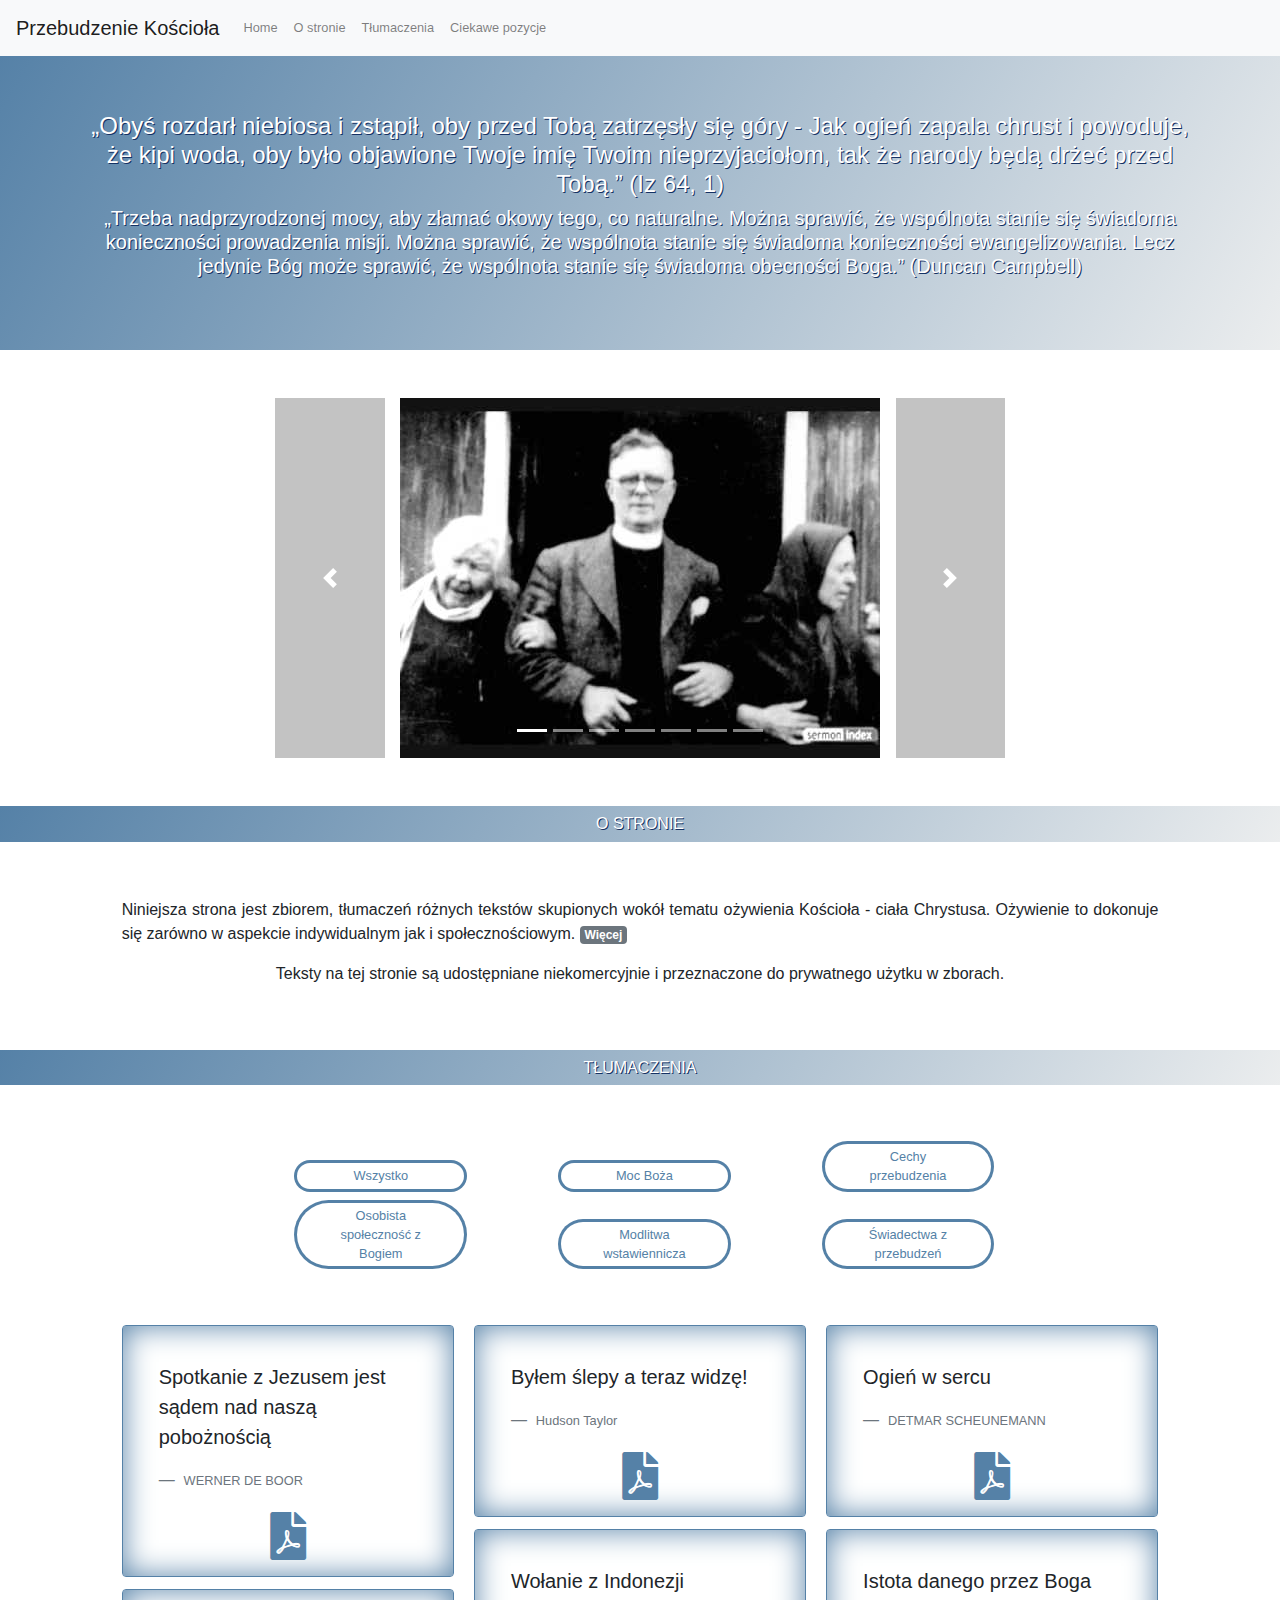
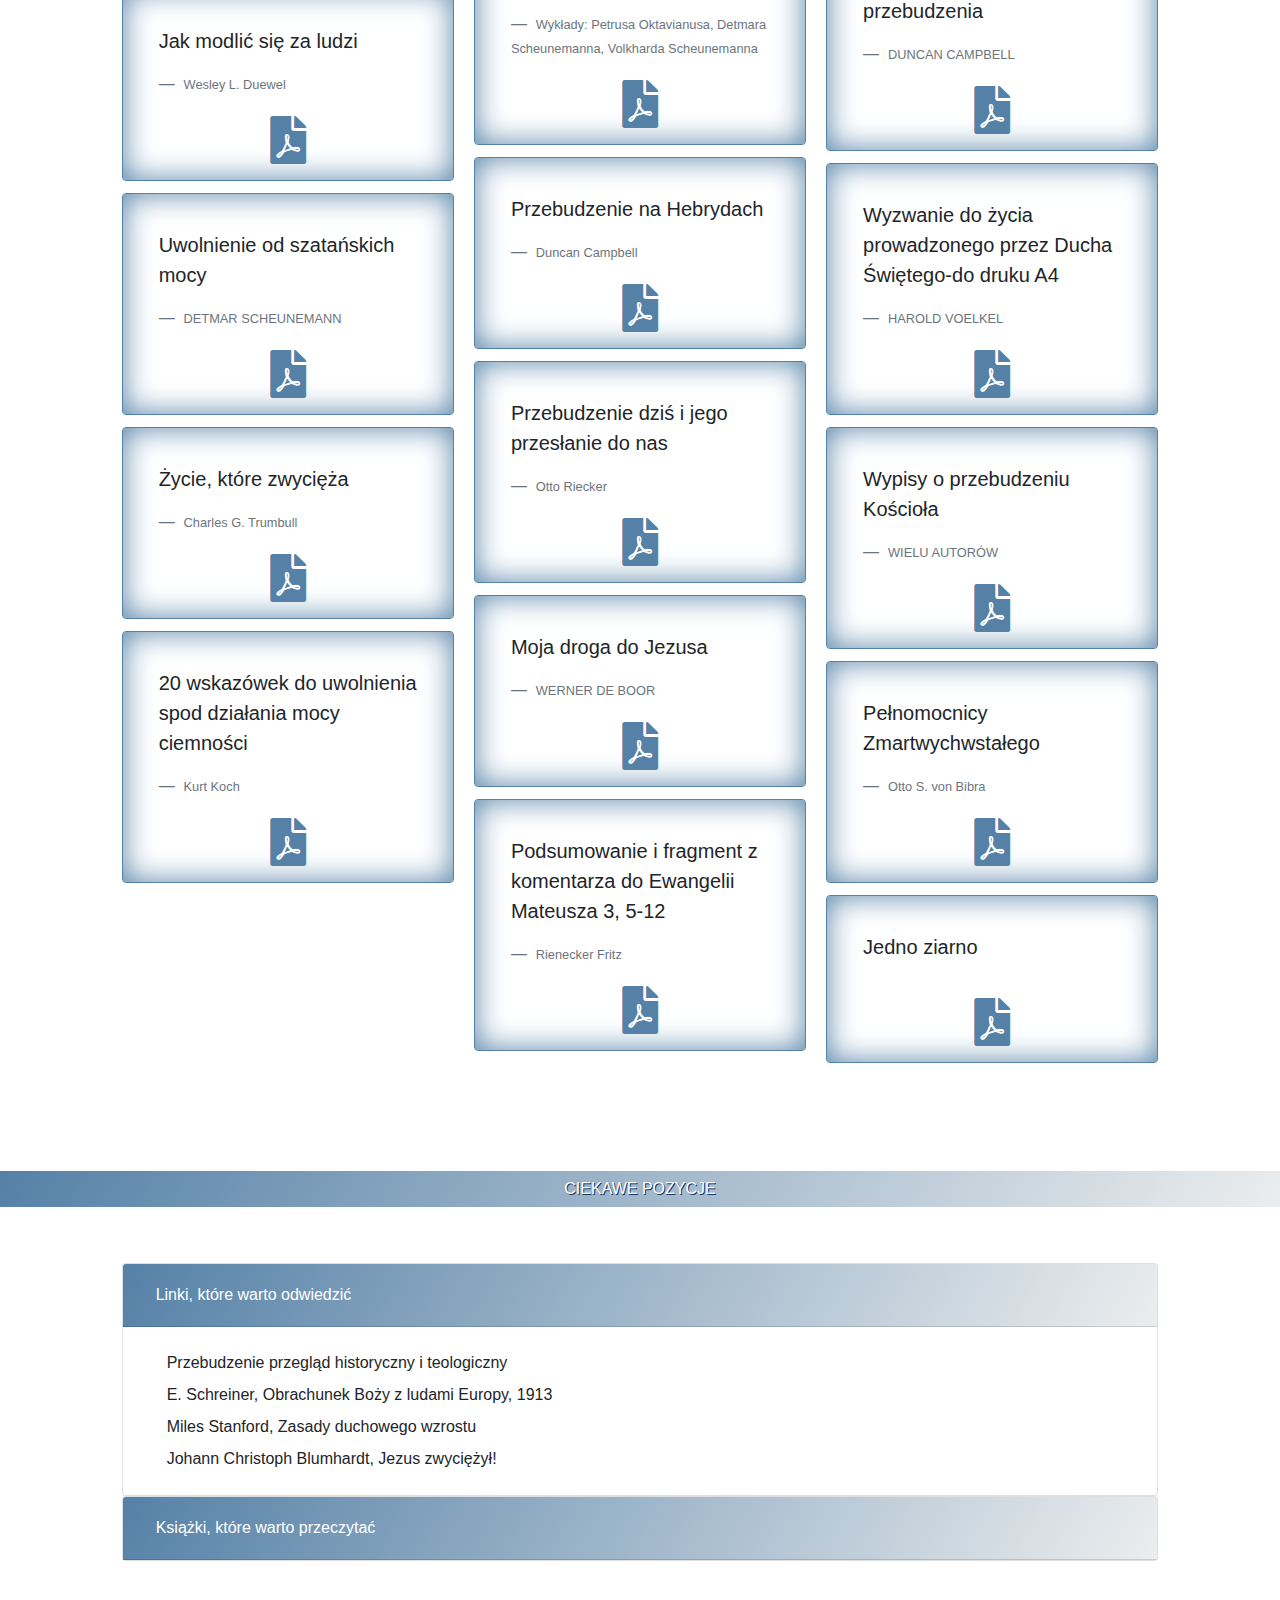
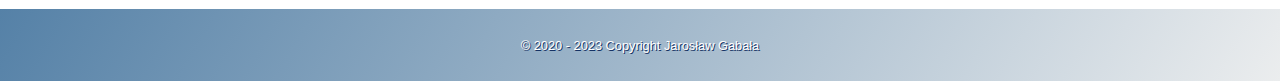
<file: index.html>
<!doctype html>
<html lang="en">
<head>
    <!-- Required meta tags -->
    <meta charset="utf-8">
    <meta name="viewport" content="width=device-width, initial-scale=1, shrink-to-fit=no">
    <meta http-equiv="content-language" content="en"/>
    <meta name="description" content="Przebudzenie kościoła w Biblii. Jak mieć relację z Jezusem. Bóg Biblii. Nawrócenie do Boga. Spotkanie z Bogiem. Moc Boża. Modlitwa wstawiennicza.
    Warunki przebudzenia. Osobista społeczność z Bogiem. Świadectwa z przebudzeń. ">
    <meta name="google-site-verification" content="3r37GVCwuezwdDrTTE8zTgniy9x7dvSeLUXD7X51lu4" />
    <meta property="og:type" content="website">
    <meta property="og:title" content="Przebudzenie kościoła">
    <meta property="og:site_name" content="Przebudzenie kościoła">
    <meta property="og:description" content="Przebudzenie kościoła w Biblii.">
    <!-- Google Tag Manager -->
    <script>(function(w,d,s,l,i){w[l]=w[l]||[];w[l].push({'gtm.start':
            new Date().getTime(),event:'gtm.js'});var f=d.getElementsByTagName(s)[0],
        j=d.createElement(s),dl=l!='dataLayer'?'&l='+l:'';j.async=true;j.src=
        'https://www.googletagmanager.com/gtm.js?id='+i+dl;f.parentNode.insertBefore(j,f);
    })(window,document,'script','dataLayer','GTM-K2HFX26');</script>
    <!-- End Google Tag Manager -->

    <!-- Bootstrap CSS -->
    <link rel="stylesheet" href="https://stackpath.bootstrapcdn.com/bootstrap/4.3.1/css/bootstrap.min.css"
          integrity="sha384-ggOyR0iXCbMQv3Xipma34MD+dH/1fQ784/j6cY/iJTQUOhcWr7x9JvoRxT2MZw1T" crossorigin="anonymous">
    <link href="https://fonts.googleapis.com/css?family=Open+Sans:400,400i,800&display=swap" rel="stylesheet">
    <link rel="stylesheet" href="https://cdnjs.cloudflare.com/ajax/libs/font-awesome/5.9.0/css/all.css">
    <link rel="stylesheet" href="style.css">
    <title>Przebudzenie kościoła w Biblii, Moc Boża, Modlitwa wstawiennicza, Warunki przebudzenia, Świadectwa z przebudzeń. </title>
</head>
<body>
<!-- Google Tag Manager (noscript) -->
<noscript><iframe src="https://www.googletagmanager.com/ns.html?id=GTM-K2HFX26"
                  height="0" width="0" style="display:none;visibility:hidden"></iframe></noscript>
<!-- End Google Tag Manager (noscript) -->
<nav class="navbar navbar-expand-lg navbar-light bg-light fixed-top">
    <a class="navbar-brand" href="#">Przebudzenie Kościoła</a>
    <button class="navbar-toggler" type="button" data-toggle="collapse" data-target="#navbarSupportedContent"
            aria-controls="navbarSupportedContent" aria-expanded="false" aria-label="Toggle navigation">
        <span class="navbar-toggler-icon"></span>
    </button>
    <div class="collapse navbar-collapse" id="navbarSupportedContent">
        <ul class="navbar-nav mr-auto">
            <li class="nav-item li">
                <a class="nav-link" href="#home">Home </a>
            </li>
            <li class="nav-item li">
                <a class="nav-link" href="#author">O stronie</a>
            </li>
            <li class="nav-item li">
                <a class="nav-link" href="#translate">Tłumaczenia</a>
            </li>
            <li class="nav-item li">
                <a class="nav-link" href="#links">Ciekawe pozycje</a>
            </li>
        </ul>
    </div>
</nav>
<header id="home" class="pt-5">
    <div class="jumbotron jumbotron-fluid bg ">
        <div class="container text-center color">
            <h4 class="display-5 ">„Obyś rozdarł niebiosa i zstąpił, oby przed Tobą zatrzęsły się góry - Jak ogień
                zapala chrust i powoduje, że kipi woda, oby było objawione Twoje imię Twoim nieprzyjaciołom, tak że
                narody będą drżeć przed Tobą.” (Iz 64, 1)</h4>
            <h5 class="display-5  "> „Trzeba nadprzyrodzonej mocy, aby złamać okowy tego, co naturalne. Można sprawić,
                że wspólnota stanie się świadoma konieczności prowadzenia misji. Można sprawić, że wspólnota stanie się
                świadoma konieczności ewangelizowania. Lecz jedynie Bóg może sprawić, że wspólnota stanie się świadoma
                obecności Boga.” (Duncan Campbell)</h5>
        </div>
    </div>
    <!--div class="jumbotron">
        <p class="text-center lead">Ta strona będzie rozbudowywana</p>
    </div-->
    <div class="container pl-0 pr-0 ">
        <div class="row mr-0 ml-0 mt-5">
            <div class="col-8 offset-2">
                <div id="carouselExampleIndicators" class="carousel slide" data-ride="carousel">
                    <ol class="carousel-indicators">
                        <li data-target="#carouselExampleIndicators" data-slide-to="0" class="active"></li>
                        <li data-target="#carouselExampleIndicators" data-slide-to="1"></li>
                        <li data-target="#carouselExampleIndicators" data-slide-to="2"></li>
                        <li data-target="#carouselExampleIndicators" data-slide-to="3"></li>
                        <li data-target="#carouselExampleIndicators" data-slide-to="4"></li>
                        <li data-target="#carouselExampleIndicators" data-slide-to="5"></li>
                        <li data-target="#carouselExampleIndicators" data-slide-to="6"></li>
                    </ol>
                    <div class="carousel-inner">
                        <div class="carousel-item active">
                            <img src="images/img0.jpg" class=" img-fluid d-block w-80" alt="Duncan Campbell">
                        </div>
                        <div class="carousel-item ">
                            <img src="images/img1.jpg" class=" img-fluid d-block w-80" alt="...">
                        </div>
                        <div class="carousel-item">
                            <img src="images/img2.jpg" class=" img-fluid d-block w-80" alt="...">
                        </div>
                        <div class="carousel-item">
                            <img src="images/img3.jpg" class=" img-fluid d-block w-80" alt="...">
                        </div>
                        <div class="carousel-item">
                            <img src="images/img4.jpg" class=" img-fluid d-block w-80" alt="Wesley">
                        </div>
                        <div class="carousel-item">
                            <img src="images/img5.jpg" class="img-fluid d-block w-80" alt="Evan Roberts">
                        </div>
                        <div class="carousel-item">
                            <img src="images/img6.jpg" class="img-fluid d-block w-80" alt="...">
                        </div>
                    </div>
                    <a class="carousel-control-prev" href="#carouselExampleIndicators" role="button" data-slide="prev">
                        <span class="carousel-control-prev-icon" aria-hidden="true"></span>
                        <span class="sr-only">Previous</span>
                    </a>
                    <a class="carousel-control-next" href="#carouselExampleIndicators" role="button" data-slide="next">
                        <span class="carousel-control-next-icon" aria-hidden="true"></span>
                        <span class="sr-only">Next</span>
                    </a>
                </div>
            </div>
        </div>
    </div>
</header>
<main class="container-fluid">
    <article class="row pt-5" id="author">
        <h6 class="text-uppercase text-center text-muter w-100 bg-gradient color pt-2 pb-2 ">O stronie</h6>
        <div class="col-10 offset-1">
            <p class="text-justify pt-5"><span>
                Niniejsza strona jest zbiorem, tłumaczeń różnych tekstów skupionych wokół tematu ożywienia Kościoła - ciała Chrystusa. Ożywienie to dokonuje się
                zarówno w aspekcie indywidualnym jak i społecznościowym. </span> <span
                    class="badge badge-secondary more"> Więcej </span><span class="full-text">
                Tłumacz sięgał do bogatej spuścizny pisarskiej świadków przebudzeń Kościoła na przestrzeni ostatnich ponad 100 lat jego historii.
                Zamieszczone na stronie teksty przeznaczone są dla zainteresowanych Sióstr i Braci w Kościele Pana Jezusa, który posługuje się językiem polskim.
                <br><br>
                    Ożywienie Kościoła jest Bożym suwerennym działaniem. Odnosi się do tych, którzy winni mieć życie w obfitości, lecz śpią i są niemal martwi.
                    Ożywienie, przebudzenie Ludu Bożego obejmuje różne płaszczyzny; dziecko Boże słyszy wezwanie do pogłębienia społeczności z Panem Kościoła
                    w swoim życiu indywidualnym, a przez to poruszona zostaje jego rodzina, potem obecność Pana ogarnia zbiorowość Kościoła, by przez nią w
                    końcu oddziaływać także na ludzi niezbawionych w społeczeństwie przyczyniając się do zbawienia wielu.
                    <br><br>
                    „A ty, dziecię, prorokiem Najwyższego nazwane będziesz, bo poprzedzać będziesz Pana, aby przygotować drogi jego,
                    Aby dać ludowi jego poznanie zbawienia przez odpuszczenie grzechów ich,
                    Przez wielkie zmiłowanie Boga naszego, dzięki któremu nawiedzi nas światłość z wysokości,
                    By objawić się tym, którzy są w ciemności i siedzą w mrokach śmierci, aby skierować nogi nasze na drogę pokoju.” (Łuk 1, 76-79)
                    <br><br>
                    Modlę się do Pana, dla którego żadna rzecz nie jest niemożliwa, aby lektura zamieszczonych na tej stronie tekstów przyczyniła
                    się do Jego uwielbienia w Kościele i w Chrystusie Jezusie! Jarosław Gabała
                    <br><br>
                     „Czy nie ożywisz nas znowu, aby lud Twój… lud Twój… rozradował się w Tobie?” (Ps 85, 7)<span
                    class="font-italic">
                    Te słowa psalmisty wyrażają dzisiejszy
                    płacz serc wielu drogich dzieci Bożych. Bez wątpienia w niejednym miejscu wzrasta dziś przekonanie, że dopóki nie nadejdzie przebudzenie,
                    to znaczy przebudzenie dane przez Boga, pozycję zdobywać będą inne siły, które zamierzają przeciwstawić się każdej znanej chrześcijańskiej zasadzie.
                    W rzeczy samej, spostrzegawcze oko może już dostrzec cienie padające na cały świat, który dojrzewa szybko albo do pokuty albo na sąd.
                    Wraz z tym przekonaniem wydaje się wzrastać również głód objawienia przez Boga swojej mocy.
                    I głód ten jest tak wielki, a tęsknota tak głęboka, że wołanie proroka Starego Testamentu często słyszane jest z ust dzieci Bożych. (Duncan Campbell)
                </span>
                <p class="text-center">Teksty na tej stronie są udostępniane niekomercyjnie i przeznaczone do prywatnego użytku w zborach.</p>
                </span> <span class="badge badge-secondary less"> Mniej </span>
            </p>
        </div>
    </article>
    <article class="row pt-5 pb-5" id="translate">
        <h6 class="text-uppercase text-center text-muter w-100 bg-gradient color pt-2 pb-2">tłumaczenia</h6>

        <div class="col-md-10 offset-md-1 ">
            <div class="buttons mt-5 mb-5" id="buttons">
                <button class="button filter-button col-10 offset-1 offset-sm-2 offset-lg-2 col-sm-3  col-lg-2 mb-2"
                        data-filter="all" id="all">Wszystko
                </button>
                <button class="button filter-button col-10 offset-1 offset-sm-2 offset-lg-1 col-sm-3  col-lg-2 mb-2"
                        data-filter="power"
                        id="power">Moc Boża
                </button>
                <button class="button filter-button col-10 offset-1 offset-sm-2 offset-lg-1 col-sm-3  col-lg-2 mb-2"
                        data-filter="conditions"
                        id="conditions">Cechy przebudzenia
                </button>
                <button class="button filter-button col-10 offset-1 offset-sm-2 offset-lg-2 col-sm-3  col-lg-2 mb-2"
                        data-filter="community" id="community">Osobista społeczność z Bogiem
                </button>
                <button class="button filter-button col-10 offset-1 offset-sm-2 offset-lg-1 col-sm-3  col-lg-2 mb-2"
                        data-filter="prayer"
                        id="prayer">Modlitwa wstawiennicza
                </button>
                <button class="button filter-button col-10 offset-1 offset-sm-2 offset-lg-1 col-sm-3 col-lg-2 mb-2"
                        data-filter="testimony"
                        id="testimony">Świadectwa z przebudzeń
                </button>

            </div>
            <div class="card-columns ">
                <div class="card p-3  filter community">
                    <blockquote class="blockquote mb-0 card-body">
                        <p>Spotkanie z Jezusem jest sądem nad naszą pobożnością</p>
                        <footer class="blockquote-footer">
                            <small class="text-muted">
                                WERNER DE BOOR
                            </small>
                        </footer>
                    </blockquote>
                    <a href="translations/DE%20BOOR%20WERNER%20Spotkanie%20z%20Jezusem%20jest%20sądem%20nad%20naszą%20pobożnością.pdf"
                       target="_blank"><i class="fas fa-file-pdf icon"></i></a>
                </div>
                <div class="card p-3  filter prayer">
                    <blockquote class="blockquote mb-0 card-body">
                        <p>Jak modlić się za ludzi</p>
                        <footer class="blockquote-footer">
                            <small class="text-muted">
                                Wesley L. Duewel
                            </small>
                        </footer>
                    </blockquote>
                    <a href="translations/DUEWEL%20WESLEY%20Jak%20modlic%20się%20za%20ludzi.pdf" target="_blank"><i
                            class="fas fa-file-pdf icon"></i></a>
                </div>
                <div class="card p-3  filter power">
                    <blockquote class="blockquote mb-0 card-body">
                        <p>Uwolnienie od szatańskich mocy</p>
                        <footer class="blockquote-footer">
                            <small class="text-muted">
                                DETMAR SCHEUNEMANN
                            </small>
                        </footer>
                    </blockquote>
                    <a href="translations/SCHEUNEMANN%20D.%20Uwolnienie%20od%20szatańskich%20mocy.pdf"
                       target="_blank"><i class="fas fa-file-pdf icon"></i></a>
                </div>
                <div class="card p-3  filter community">
                    <blockquote class="blockquote mb-0 card-body">
                        <p>Życie, które zwycięża</p>
                        <footer class="blockquote-footer">
                            <small class="text-muted">
                                Charles G. Trumbull
                            </small>
                        </footer>
                    </blockquote>
                    <a href="translations/Trumbull%20Charles%20Życie%20które%20zwycięża.pdf" target="_blank"><i
                            class="fas fa-file-pdf icon "></i></a>
                </div>
                <div class="card p-3  filter power">
                    <blockquote class="blockquote mb-0 card-body">
                        <p>20 wskazówek do uwolnienia spod działania mocy ciemności</p>
                        <footer class="blockquote-footer">
                            <small class="text-muted">
                                Kurt Koch
                            </small>
                        </footer>
                    </blockquote>
                    <a href="translations/KOCH%20OKKULTES%20ABC%2020%20Wskazówek%20do%20uwolnienia.pdf" target="_blank"><i
                            class="fas fa-file-pdf icon"></i></a>
                </div>
                <div class="card p-3  filter community">
                    <blockquote class="blockquote mb-0 card-body">
                        <p>Byłem ślepy a teraz widzę!</p>
                        <footer class="blockquote-footer">
                            <small class="text-muted">
                                Hudson Taylor
                            </small>
                        </footer>
                    </blockquote>
                    <a href="translations/Hudson_Taylor_List_1869.pdf" target="_blank"><i
                            class="fas fa-file-pdf icon"></i></a>
                </div>
                <div class="card p-3  filter testimony">
                    <blockquote class="blockquote mb-0 card-body">
                        <p>Wołanie z Indonezji</p>
                        <footer class="blockquote-footer">
                            <small class="text-muted">
                                Wykłady: Petrusa Oktavianusa, Detmara Scheunemanna, Volkharda Scheunemanna
                            </small>
                        </footer>
                    </blockquote>
                    <a href="translations/WOŁANIE%20Z%20INDONEZJI.pdf" target="_blank"><i
                            class="fas fa-file-pdf icon"></i></a>
                </div>
                <div class="card p-3  filter testimony">
                    <blockquote class="blockquote mb-0 card-body">
                        <p>Przebudzenie na Hebrydach</p>
                        <footer class="blockquote-footer">
                            <small class="text-muted">
                                Duncan Campbell
                            </small>
                        </footer>
                    </blockquote>
                    <a href="translations/Przebudzenie%20na%20Hebrydach%20Duncan%20Campbell%20.pdf" target="_blank"><i
                            class="fas fa-file-pdf icon"></i></a>
                </div>
                <div class="card p-3  filter testimony">
                    <blockquote class="blockquote mb-0 card-body">
                        <p>Przebudzenie dziś i jego przesłanie do nas</p>
                        <footer class="blockquote-footer">
                            <small class="text-muted">
                                Otto Riecker
                            </small>
                        </footer>
                    </blockquote>
                    <a href="translations/OTTO%20RIECKER%20Przebudzenie%20dziś%20i%20jego%20przesłanie%20do%20nas.pdf" target="_blank"><i
                        class="fas fa-file-pdf icon"></i></a>
                </div>
                <div class="card p-3  filter community">
                    <blockquote class="blockquote mb-0 card-body">
                        <p>Moja droga do Jezusa</p>
                        <footer class="blockquote-footer">
                            <small class="text-muted">
                                WERNER DE BOOR
                            </small>
                        </footer>
                    </blockquote>
                    <a href="translations/Werner%20de%20Boor%20Moja%20droga%20do%20Jezusa.pdf" target="_blank"><i
                            class="fas fa-file-pdf icon"></i></a>
                </div>
                <div class="card p-3  filter community">
                    <blockquote class="blockquote mb-0 card-body">
                        <p>Podsumowanie i fragment z komentarza do Ewangelii Mateusza 3, 5-12</p>
                        <footer class="blockquote-footer">
                            <small class="text-muted">
                                Rienecker Fritz
                            </small>
                        </footer>
                    </blockquote>
                    <a href="translations/RIENECKER%20FRITZ%20Z%20komentarza%20do%20Ew.%20Mateusza%203,5-12%20WStB.pdf"
                       target="_blank"><i
                            class="fas fa-file-pdf icon"></i></a>
                </div>
                <div class="card p-3  filter testimony">
                    <blockquote class="blockquote mb-0 card-body">
                        <p>Ogień w sercu</p>
                        <footer class="blockquote-footer">
                            <small class="text-muted">
                                DETMAR SCHEUNEMANN
                            </small>
                        </footer>
                    </blockquote>
                    <a href="translations/SCHEUNEMANN%20D.%20Ogień%20w%20sercu.pdf" target="_blank"><i
                            class="fas fa-file-pdf icon"></i></a>
                </div>
                <div class="card p-3  filter conditions">
                    <blockquote class="blockquote mb-0 card-body">
                        <p>Istota danego przez Boga przebudzenia</p>
                        <footer class="blockquote-footer">
                            <small class="text-muted">
                                DUNCAN CAMPBELL
                            </small>
                        </footer>
                    </blockquote>
                    <a href="translations/DUNCAN%20CAMPBELL%20Istota%20danego%20przez%20Boga%20przebudzenia.pdf"
                       target="_blank"><i
                            class="fas fa-file-pdf icon"></i></a>
                </div>
                <div class="card p-3  filter community">
                    <blockquote class="blockquote mb-0 card-body">
                        <p>Wyzwanie do życia prowadzonego przez Ducha Świętego-do druku A4</p>
                        <footer class="blockquote-footer">
                            <small class="text-muted">
                                 HAROLD VOELKEL
                            </small>
                        </footer>
                    </blockquote>
                    <a href="translations/VOELKEL%20HAROLD_Wyzwanie%20do%20życia%20prowadzonego%20przez%20Ducha%20Świętego_do%20druku%20A4.pdf"
                       target="_blank"><i
                            class="fas fa-file-pdf icon"></i></a>
                </div>
                <div class="card p-3  filter conditions">
                    <blockquote class="blockquote mb-0 card-body">
                        <p>Wypisy o przebudzeniu Kościoła</p>
                        <footer class="blockquote-footer">
                            <small class="text-muted">
                                WIELU AUTORÓW
                            </small>
                        </footer>
                    </blockquote>
                    <a href="translations/Wypisy%20o%20przebudzeniu%20Kościoła.pdf"
                       target="_blank"><i
                            class="fas fa-file-pdf icon"></i></a>
                </div>
                <div class="card p-3  filter power">
                    <blockquote class="blockquote mb-0 card-body">
                        <p>Pełnomocnicy Zmartwychwstałego</p>
                        <footer class="blockquote-footer">
                            <small class="text-muted">
                                Otto S. von Bibra
                            </small>
                        </footer>
                    </blockquote>
                    <a href="translations/BIBRA%20v.%20O.S.%20Pełnomocnicy%20Zmartwychwstałego.pdf"
                       target="_blank"><i class="fas fa-file-pdf icon"></i></a>
                </div>
                <div class="card p-3  filter power">
                    <blockquote class="blockquote mb-0 card-body">
                        <p>Jedno ziarno</p>
                        <!--footer class="blockquote-footer">
                            <small class="text-muted">
                                Kurt Koch
                            </small>git
                        </footer-->
                    </blockquote>
                    <a href="translations\Jedno ziarno.pdf" target="_blank"><i
                            class="fas fa-file-pdf icon"></i></a>
                </div>
            </div>
        </div>
    </article>
    <article class="row pt-5 pb-5" id="links">
        <h6 class="text-uppercase text-center text-muter w-100 bg-gradient color pt-2 pb-2">ciekawe pozycje</h6>
        <div class="col-md-10 offset-md-1 mt-5">
            <div id="accordion">
                <div class="card">
                    <div class="card-header" id="headingOne">
                        <h5 class="mb-0">
                            <button class="btn btn-link" data-toggle="collapse" data-target="#collapseOne"
                                    aria-expanded="true" aria-controls="collapseOne">
                                Linki, które warto odwiedzić
                            </button>
                        </h5>
                    </div>
                    <div id="collapseOne" class="collapse show" aria-labelledby="headingOne" data-parent="#accordion">
                        <div class="card-body">
                            <a class="dropdown-item"
                               href="https://www.biblia.info.pl/blog/przebudzenie-przeglad-historyczny-i-teologiczny/ "
                               target="_blank">Przebudzenie przegląd historyczny i teologiczny</a>
                            <a class="dropdown-item" href="http://www.literatura.hg.pl/eurotext.htm" target="_blank">E.
                                Schreiner, Obrachunek Boży z ludami Europy, 1913</a>
                            <a class="dropdown-item"
                               href="http://www.oblubienica.eu/czytelnia/ksiazki/miles-j-stanford/zasady-duchowego-wzrostu/page/1"
                               target="_blank">Miles Stanford, Zasady duchowego wzrostu</a>
                            <a class="dropdown-item"
                               href="https://www.biblia.info.pl/blog/johann-christoph-blumhardt/"
                               target="_blank">Johann Christoph Blumhardt, Jezus zwyciężył!</a>
                        </div>
                    </div>
                </div>
                <div class="card">
                    <div class="card-header" id="headingTwo">
                        <h5 class="mb-0">
                            <button class="btn btn-link" data-toggle="collapse" data-target="#collapseTwo"
                                    aria-expanded="true" aria-controls="collapseTwo">
                                Książki, które warto przeczytać
                            </button>
                        </h5>
                    </div>

                    <div id="collapseTwo" class="collapse" aria-labelledby="headingTwo" data-parent="#accordion">
                        <div class="card-body">
                            <a class="dropdown-item">Roy Hession, Droga Golgoty, Fundacja CLC, Katowice, 1993</a>
                            <a class="dropdown-item">Erlo Stegen, Przebudzenie wśród Zulusów, redaktor Kazimierz
                                Muranty</a>
                            <a class="dropdown-item">Francois Carr, Przebudzenie. Manifestacja Bożej chwały.
                                Chrześcijańska Misja Pentecoste, Warszawa, 2016</a>
                            <a class="dropdown-item">David Wilkerson, Przebudzenie na Broadway’u. Poselstwo do Bożego
                                Kościoła z serca Times Square. A Wilkerson Trust Publications, 1996</a>
                            <a class="dropdown-item">Oswald J. Smith, Przebudzenie, którego potrzebujemy. Biblioteka
                                „Świadomego Chrześcijaństwa”, Toruń, 2018</a>

                        </div>
                    </div>
                </div>
            </div>
        </div>
    </article>
</main>
<footer id="sticky-footer" class="py-4 bg ">
    <div class="container text-center color">
        <small>&copy; 2020 - 2023 Copyright Jarosław Gabała</small>
    </div>
</footer>

<!-- Optional JavaScript -->
<!-- jQuery first, then Popper.js, then Bootstrap JS -->
<script src="https://code.jquery.com/jquery-3.3.1.slim.min.js"
        integrity="sha384-q8i/X+965DzO0rT7abK41JStQIAqVgRVzpbzo5smXKp4YfRvH+8abtTE1Pi6jizo"
        crossorigin="anonymous"></script>
<script src="https://cdnjs.cloudflare.com/ajax/libs/popper.js/1.14.7/umd/popper.min.js"
        integrity="sha384-UO2eT0CpHqdSJQ6hJty5KVphtPhzWj9WO1clHTMGa3JDZwrnQq4sF86dIHNDz0W1"
        crossorigin="anonymous"></script>
<script src="https://stackpath.bootstrapcdn.com/bootstrap/4.3.1/js/bootstrap.min.js"
        integrity="sha384-JjSmVgyd0p3pXB1rRibZUAYoIIy6OrQ6VrjIEaFf/nJGzIxFDsf4x0xIM+B07jRM"
        crossorigin="anonymous"></script>
<script src="script.js"></script>
<!-- Google Analytics -->
<script>
    (function(i,s,o,g,r,a,m){i['GoogleAnalyticsObject']=r;i[r]=i[r]||function(){
        (i[r].q=i[r].q||[]).push(arguments)},i[r].l=1*new Date();a=s.createElement(o),
        m=s.getElementsByTagName(o)[0];a.async=1;a.src=g;m.parentNode.insertBefore(a,m)
    })(window,document,'script','https://www.google-analytics.com/analytics.js','ga');

    ga('create', 'UA-XXXXX-Y', 'auto');
    ga('send', 'pageview');
</script>
<!-- End Google Analytics -->
</body>
</html>
</file>
<file: style.css>
.nav-item {
    font-size: 0.8rem;
}

.jumbotron {
    margin-bottom: 0;
}

.color {
    color: white;
    text-shadow: 1px 1px 0 #153264;
}

.bg {
    background-image: linear-gradient(120deg, #5581a7 0, #ebedee 100%);
}

.bg-gradient {
    background-image: linear-gradient(120deg, #5581a7 0, #ebedee 100%);
    text-shadow: 1px 1px 0 #153264;
}

.text-color-carousel {
    color: #7283a7;
}

.word {
    color: rgba(68, 68, 68, 0.63);
    text-align: center;
}
.card.filter{
    border: 1px solid  #5581a7;
    box-shadow:         inset 0 0 30px #5581a7;
}
.icon {
    font-size: 3rem;
    display: block;
    text-align: center;
    margin: 0 auto;
}
.icon:focus{
    color: #5581a7;
}
a{
    color:  #5581a7;
}

.carousel-control-next, .carousel-control-prev {
    background-color: rgba(68, 68, 68, 0.63);
}

.carousel-indicators li {
    color: rgba(68, 68, 68, 0.63);
}

button.button {
    border-radius: 100rem;
    font-size: .8rem;
    padding: .2rem 2rem;
    color: #5481a6;
    border: solid 3px transparent;
    background-image: linear-gradient(#5581a7, #5481a6), linear-gradient(#5581a7, #5481a6);
    background-origin: border-box;
    background-clip: content-box, border-box;
    box-shadow: 2px 1000px 1px #fff inset;
}

button.button:hover {
    box-shadow: none;
    color: white;
}

button.button:active:after {
    border: 0;
}

.btn.blue-gradient {
    transition: .5s ease;
    color: #fff;
}

.d-block {
    margin-left: auto;
    margin-right: auto;
}

button#all, button#all:focus, button#all:active, button#power:focus, button#power:active, button#conditions:focus, button#conditions:active, button#community:focus, button#community:active, button#prayer:focus, button#prayer:active, button#testimony:focus, button#testimony:active {
    outline-color: transparent;
}

.full-text {
    display: none;
}

.less {
    display: none;
    cursor: pointer;
}

.more {
    cursor: pointer;
}

.btn-secondary {
    background-color: #5581a7;
    border-color: #5581a7;
}

.btn-secondary:hover {
    background-color: #fff;
    color: #5581a7;
    border: solid 3px #5581a7;
    transform: scale(1.1);
}

.btn-secondary:not(:disabled):not(.disabled).active, .btn-secondary:not(:disabled):not(.disabled):active, .show > .btn-secondary.dropdown-toggle {
    color: #5481a6;
    background-color: #ffffff;
    border-color: #5481a6;
}

.btn-secondary:not(:disabled):not(.disabled).active:focus, .btn-secondary:not(:disabled):not(.disabled):active:focus, .show > .btn-secondary.dropdown-toggle:focus {
    box-shadow: none;
}

.card-header {
    background-image: linear-gradient(120deg, #5581a7 0, #ebedee 100%);
}

.btn-link {
    color: #ffffff;
}

.btn-link:hover {
    color: #ffffff;
}

.dropdown-item {
    text-align: left;
    white-space: normal;
}

.dropdown-item:active {
    background-color: #f8f9fa;
}

.dropdown-item:focus {
    background-color: #f8f9fa;
}

@media (max-width: 991px) {
    .carousel-item {
        height: 250px;
    }

    .carousel-item img {
        height: 250px;
    }
}

@media (max-width: 575px) {
    .carousel-item {
        height: 180px;
    }

    .carousel-item img {
        height: 180px;
    }
}
</file>
